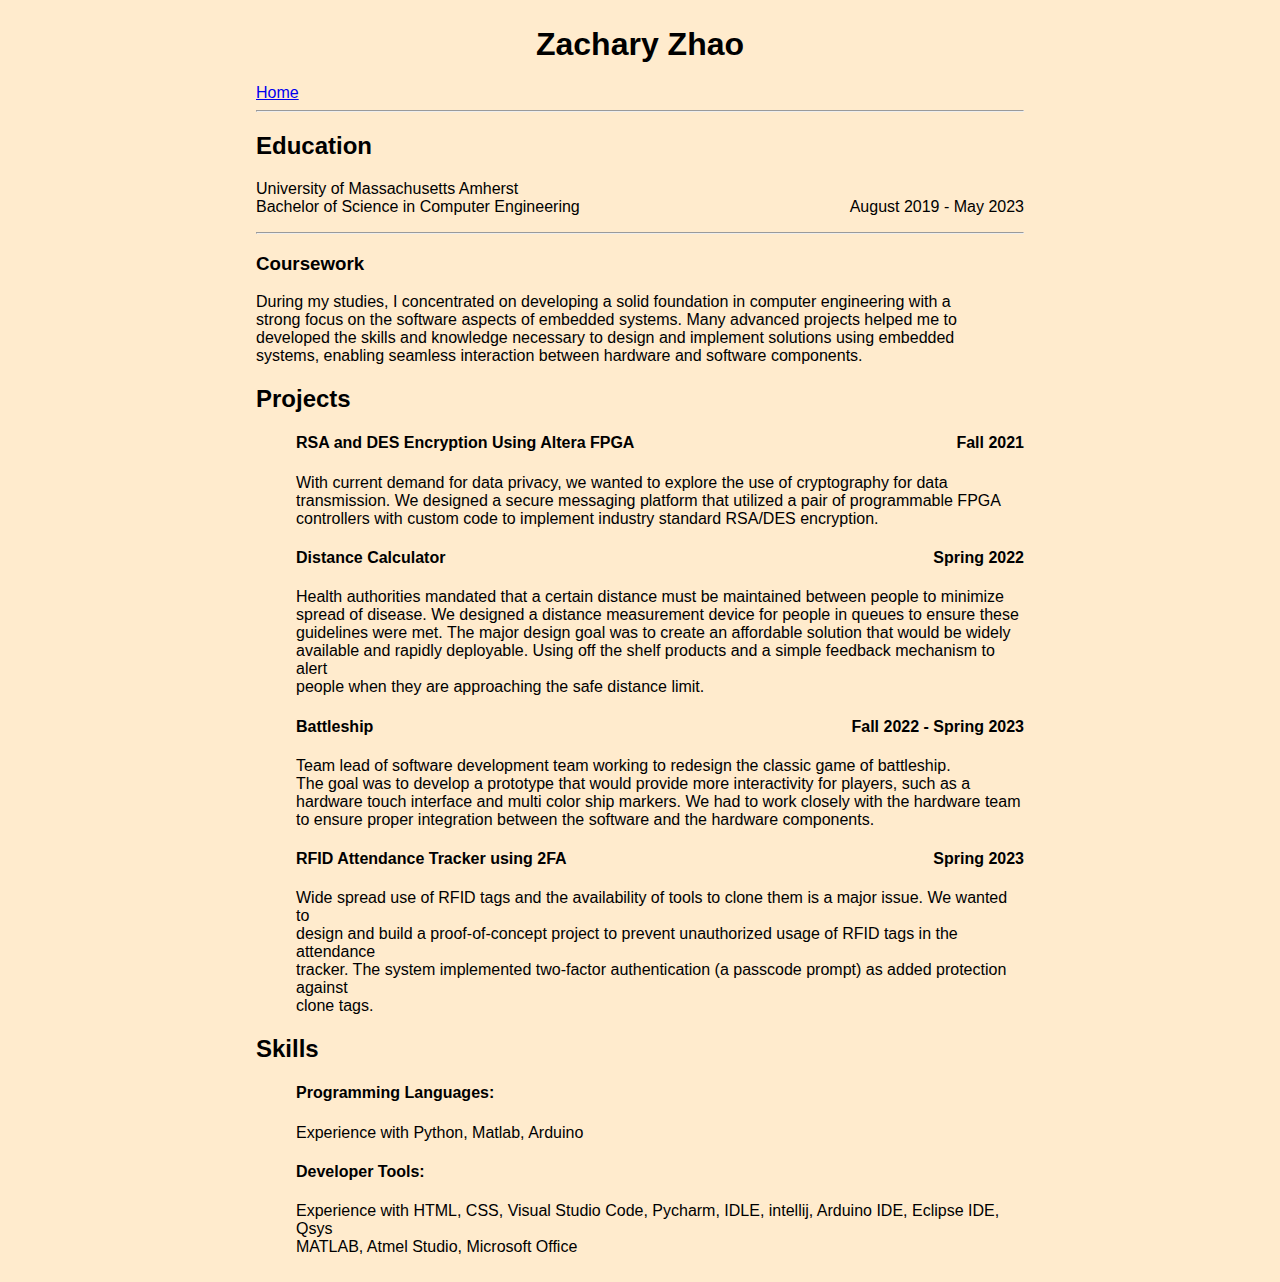
<file: public/resume.html>
<!DOCTYPE html>
<html lang="en">

    <head>
        <meta charset="UTF-8">
        <title>My Resume</title>
        <link rel="stylesheet" href="../style.css"/>
    </head>

    <body class="resume">
        
        <h1>Zachary Zhao</h1><a href="../index.html">Home</a></span>
        <hr/>

        <div class="resume-ed">
            <h2>Education</h2>
            <p>
                University of Massachusetts Amherst <br/> 
                Bachelor of Science in Computer Engineering <span class="resume-date">August 2019 - May 2023</span>
            <hr/>
            </p>
        </div>

        <div class="resume-courses">
            <p>
                <h3>Coursework</h3>
                During my studies, I concentrated on developing a solid foundation in computer engineering with a <br/>
                strong focus on the software aspects of embedded systems.  Many advanced projects helped me to <br/>
                developed the skills and knowledge necessary to design and implement solutions using embedded <br/>
                systems, enabling seamless interaction between hardware and software components.   
            </p>
        </div>

        <h2>Projects</h2>
        <ul class="resume-ul">
        <li><p>
            <h4>RSA and DES Encryption Using Altera FPGA <span class="resume-date">Fall 2021</span></h4>
            With current demand for data privacy, we wanted to explore the use of cryptography for data <br/>
            transmission.  We designed a secure messaging platform that utilized a pair of programmable FPGA <br/>
            controllers with custom code to implement industry standard RSA/DES encryption.  
        </p></li>
        
        <li><p>
            <h4>Distance Calculator <span class="resume-date">Spring 2022</span></h4>
            Health authorities mandated that a certain distance must be maintained between people to minimize <br/>
            spread of disease.  We designed a distance measurement device for people in queues to ensure these <br/>
            guidelines were met.  The major design goal was to create an affordable solution that would be widely <br/>
            available and rapidly deployable.  Using off the shelf products and a simple feedback mechanism to alert <br/>
            people when they are approaching the safe distance limit.
        </p></li>

        <li><p>
            <h4>Battleship <span class="resume-date">Fall 2022 - Spring 2023</span></h4>
            Team lead of software development team working to redesign the classic game of battleship. <br/>
            The goal was to develop a prototype that would provide more interactivity for players, such as a <br/>
            hardware touch interface and multi color ship markers.  We had to work closely with the hardware team <br/>
            to ensure proper integration between the software and the hardware components.

        </p></li>

        <li><p>
            <h4>RFID Attendance Tracker using 2FA <span class="resume-date">Spring 2023</span></h4>
            Wide spread use of RFID tags and the availability of tools to clone them is a major issue.  We wanted to <br/>
            design and build a proof-of-concept project to prevent unauthorized usage of RFID tags in the attendance <br/>
            tracker. The system implemented two-factor authentication (a passcode prompt) as added protection against <br/>
            clone tags.
        </p></li>
        </ul>

        <h2>Skills</h2>
        <ul class="resume-ul">
            <li><p>
                <h4>Programming Languages:</h4>
                Experience with Python, Matlab, Arduino
            </p></li>
            <li><p>
                <h4>Developer Tools:</h4>
                Experience with  HTML, CSS, Visual Studio Code, Pycharm, IDLE, intellij, Arduino IDE, Eclipse IDE, Qsys <br/>
                MATLAB, Atmel Studio, Microsoft Office
            </p></li>
        </ul>
    </body>
</html>
</file>
<file: style.css>
body{
    background-color: blanchedalmond;
    font-family: "Poppins", sans-serif;
}

.title-card{
    text-align: center;
}

img{
    height: 200px;
    width: 200px;
}

/* dropdown buttons */
.dropdown{
    background-color: #a0522d;
    color: black;
    padding: 9px;
    font-size: 16px;
    border: none;
    font-weight: bold;
}

.menu{
    display: flex;
    justify-content: space-evenly;
    align-items: center;
    background-color: #a0522d;
}

.button{
    position: relative;
}


.items{
    display: none;
    position: absolute;
    background-color: #ffe4b5;
    max-width: 120px;
    box-shadow: 0px 8px 16px 0px rgba(0,0,0,0.2);
    z-index: 1;
}

.items a{
    color: black;
    padding: 12px 16px;
    display: block;
}

.items a:hover{
    background-color: #bc8f8f;
}

.button:hover .items{
    display: block;
}

.dropdown:hover{
    background-color: #6f4e37;
}


/* Resume section */
.resume{
    margin: 2% 20%;
}

.resume > h1{
    text-align: center;
}

.resume-date{
    float: right;
}

.resume-ul{
    list-style: none;
}
</file>
